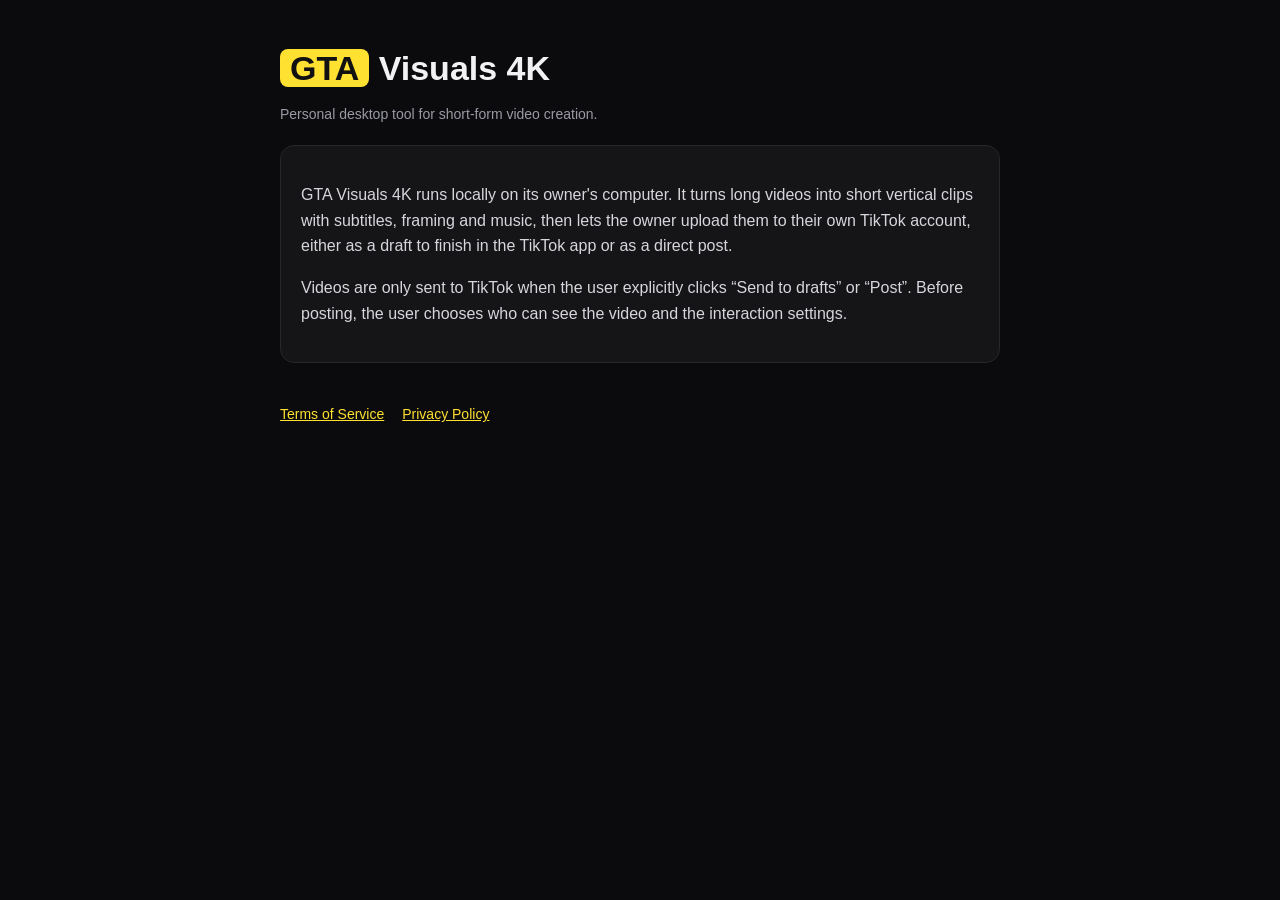
<file: index.html>
<!doctype html>
<html lang="en"><head><meta charset="utf-8"><meta name="viewport" content="width=device-width,initial-scale=1">
<title>GTA Visuals 4K</title><link rel="stylesheet" href="style.css"></head>
<body><main>
<h1><b>GTA</b> Visuals 4K</h1>
<p class="muted">Personal desktop tool for short-form video creation.</p>
<div class="card">
<p>GTA Visuals 4K runs locally on its owner's computer. It turns long videos into short vertical clips
with subtitles, framing and music, then lets the owner upload them to their own TikTok account,
either as a draft to finish in the TikTok app or as a direct post.</p>
<p>Videos are only sent to TikTok when the user explicitly clicks “Send to drafts” or “Post”.
Before posting, the user chooses who can see the video and the interaction settings.</p>
</div>
<nav><a href="terms.html">Terms of Service</a><a href="privacy.html">Privacy Policy</a></nav>
</main></body></html>
</file>
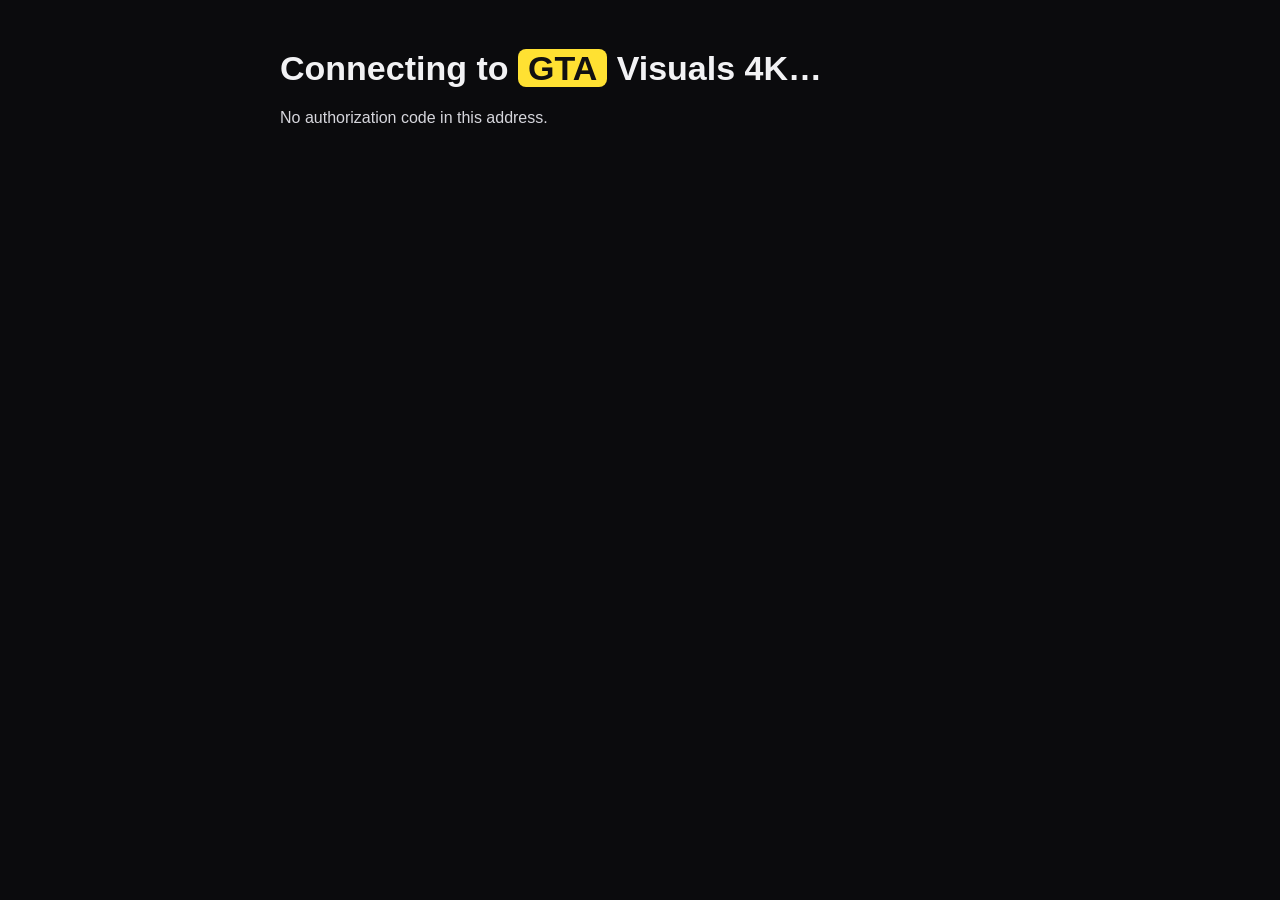
<file: callback.html>
<!doctype html>
<html lang="en"><head><meta charset="utf-8"><meta name="viewport" content="width=device-width,initial-scale=1">
<title>Connecting… – GTA Visuals 4K</title><link rel="stylesheet" href="style.css"></head>
<body><main>
<h1>Connecting to <b>GTA</b> Visuals 4K…</h1>
<p id="msg">Sending the TikTok authorization back to the app running on this computer.</p>
<div class="card" id="fallback" style="display:none">
<p>If nothing happens, make sure the app is running, then copy this full address and paste it in the app
(Settings → TikTok → “Étape 2”):</p>
<p><code id="url"></code></p>
</div>
<script>
// Relais : TikTok revient ici (https), on renvoie le code à l'app locale sur ce Mac.
(function () {
  var q = location.search || "";
  var port = (q.match(/[?&]port=(\d+)/) || [])[1] || "8642";
  document.getElementById("url").textContent = location.href;
  setTimeout(function () { document.getElementById("fallback").style.display = "block"; }, 2500);
  if (/[?&](code|error)=/.test(q)) {
    location.replace("http://127.0.0.1:" + port + "/tiktok/callback/" + q);
  } else {
    document.getElementById("msg").textContent = "No authorization code in this address.";
  }
})();
</script>
</main></body></html>
</file>
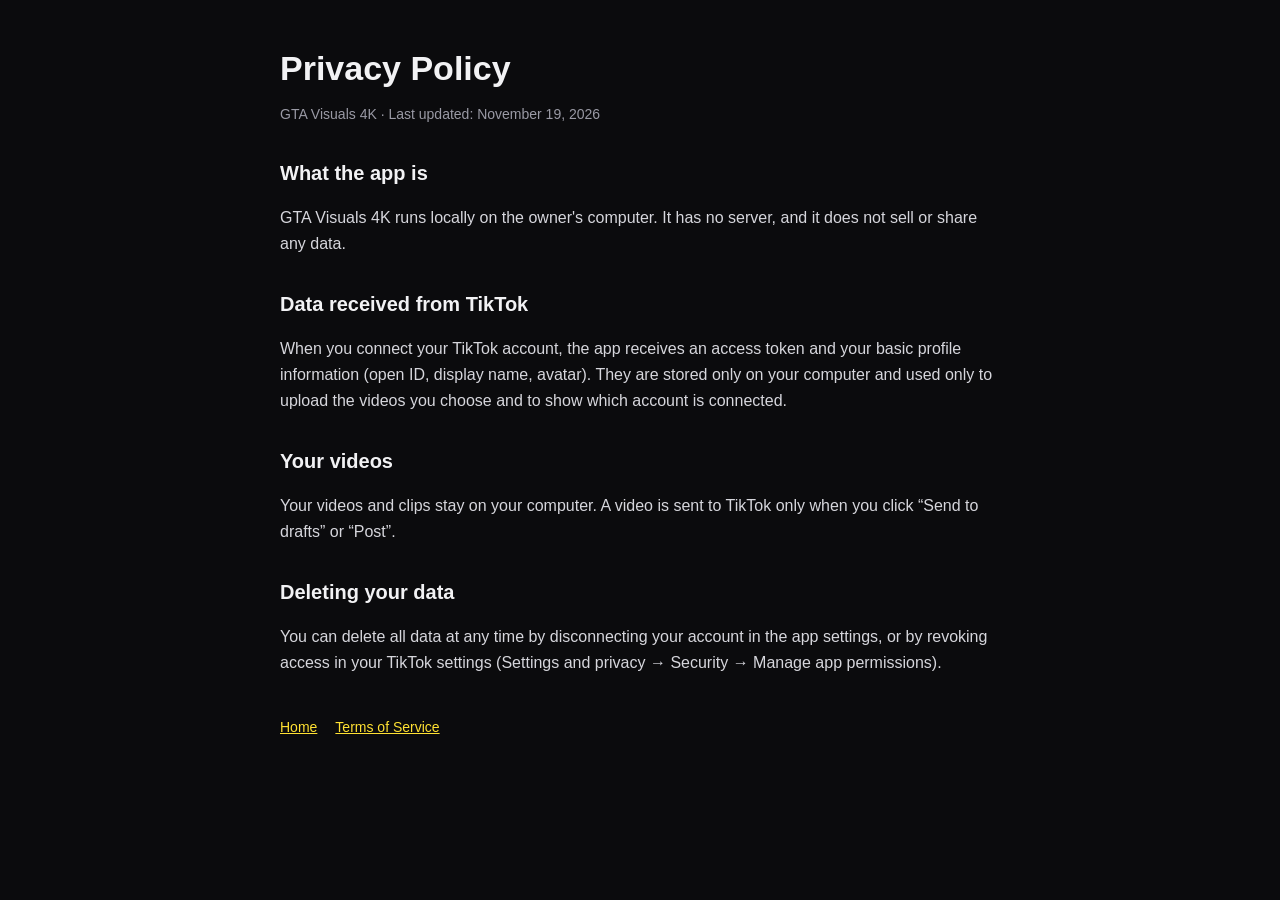
<file: privacy.html>
<!doctype html>
<html lang="en"><head><meta charset="utf-8"><meta name="viewport" content="width=device-width,initial-scale=1">
<title>Privacy Policy – GTA Visuals 4K</title><link rel="stylesheet" href="style.css"></head>
<body><main>
<h1>Privacy Policy</h1><p class="muted">GTA Visuals 4K · Last updated: November 19, 2026</p>
<h2>What the app is</h2>
<p>GTA Visuals 4K runs locally on the owner's computer. It has no server, and it does not sell or share any data.</p>
<h2>Data received from TikTok</h2>
<p>When you connect your TikTok account, the app receives an access token and your basic profile information
(open ID, display name, avatar). They are stored only on your computer and used only to upload the videos you choose
and to show which account is connected.</p>
<h2>Your videos</h2>
<p>Your videos and clips stay on your computer. A video is sent to TikTok only when you click “Send to drafts” or “Post”.</p>
<h2>Deleting your data</h2>
<p>You can delete all data at any time by disconnecting your account in the app settings, or by revoking access in your
TikTok settings (Settings and privacy → Security → Manage app permissions).</p>
<nav><a href="index.html">Home</a><a href="terms.html">Terms of Service</a></nav>
</main></body></html>
</file>
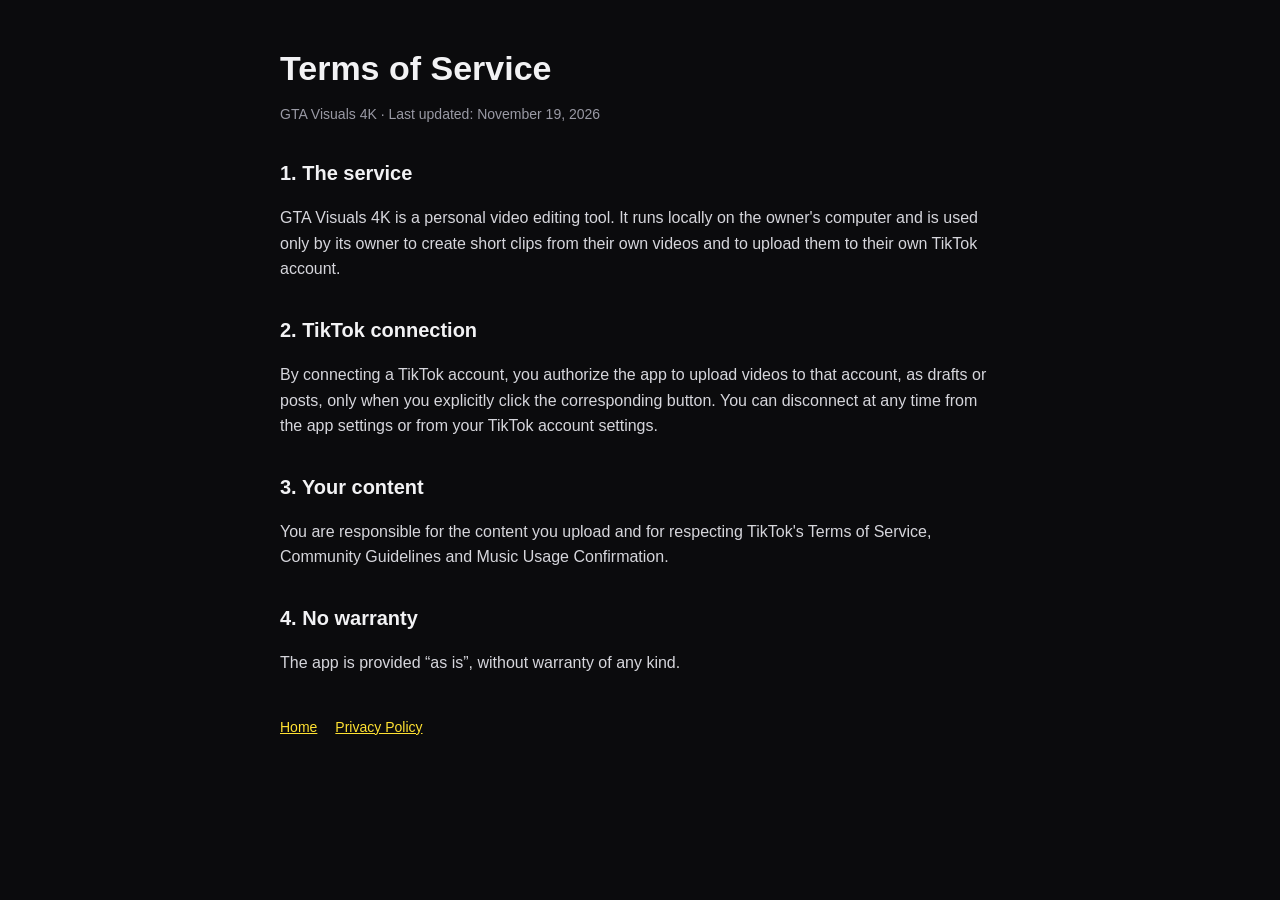
<file: terms.html>
<!doctype html>
<html lang="en"><head><meta charset="utf-8"><meta name="viewport" content="width=device-width,initial-scale=1">
<title>Terms of Service – GTA Visuals 4K</title><link rel="stylesheet" href="style.css"></head>
<body><main>
<h1>Terms of Service</h1><p class="muted">GTA Visuals 4K · Last updated: November 19, 2026</p>
<h2>1. The service</h2>
<p>GTA Visuals 4K is a personal video editing tool. It runs locally on the owner's computer and is used only by its
owner to create short clips from their own videos and to upload them to their own TikTok account.</p>
<h2>2. TikTok connection</h2>
<p>By connecting a TikTok account, you authorize the app to upload videos to that account, as drafts or posts,
only when you explicitly click the corresponding button. You can disconnect at any time from the app settings
or from your TikTok account settings.</p>
<h2>3. Your content</h2>
<p>You are responsible for the content you upload and for respecting TikTok's Terms of Service, Community Guidelines
and Music Usage Confirmation.</p>
<h2>4. No warranty</h2>
<p>The app is provided “as is”, without warranty of any kind.</p>
<nav><a href="index.html">Home</a><a href="privacy.html">Privacy Policy</a></nav>
</main></body></html>
</file>
<file: style.css>
:root{--bg:#0b0b0d;--panel:#151518;--text:#f2f2f4;--mute:#9a9aa5;--acc:#ffe132}
*{box-sizing:border-box}
body{margin:0;background:var(--bg);color:var(--text);font:16px/1.6 -apple-system,"Segoe UI",Roboto,Arial,sans-serif}
main{max-width:760px;margin:0 auto;padding:48px 20px 80px}
h1{font-size:34px;line-height:1.2;margin:0 0 8px}
h1 b{background:var(--acc);color:#111;padding:0 10px;border-radius:8px}
h2{font-size:20px;margin:32px 0 8px}
p,li{color:#d6d6dc}
.muted{color:var(--mute);font-size:14px}
.card{background:var(--panel);border:1px solid #26262c;border-radius:14px;padding:20px;margin:20px 0}
nav{display:flex;gap:18px;flex-wrap:wrap;margin-top:40px;font-size:14px}
a{color:var(--acc)}
code{background:#222;border-radius:6px;padding:2px 6px;word-break:break-all}
</file>
